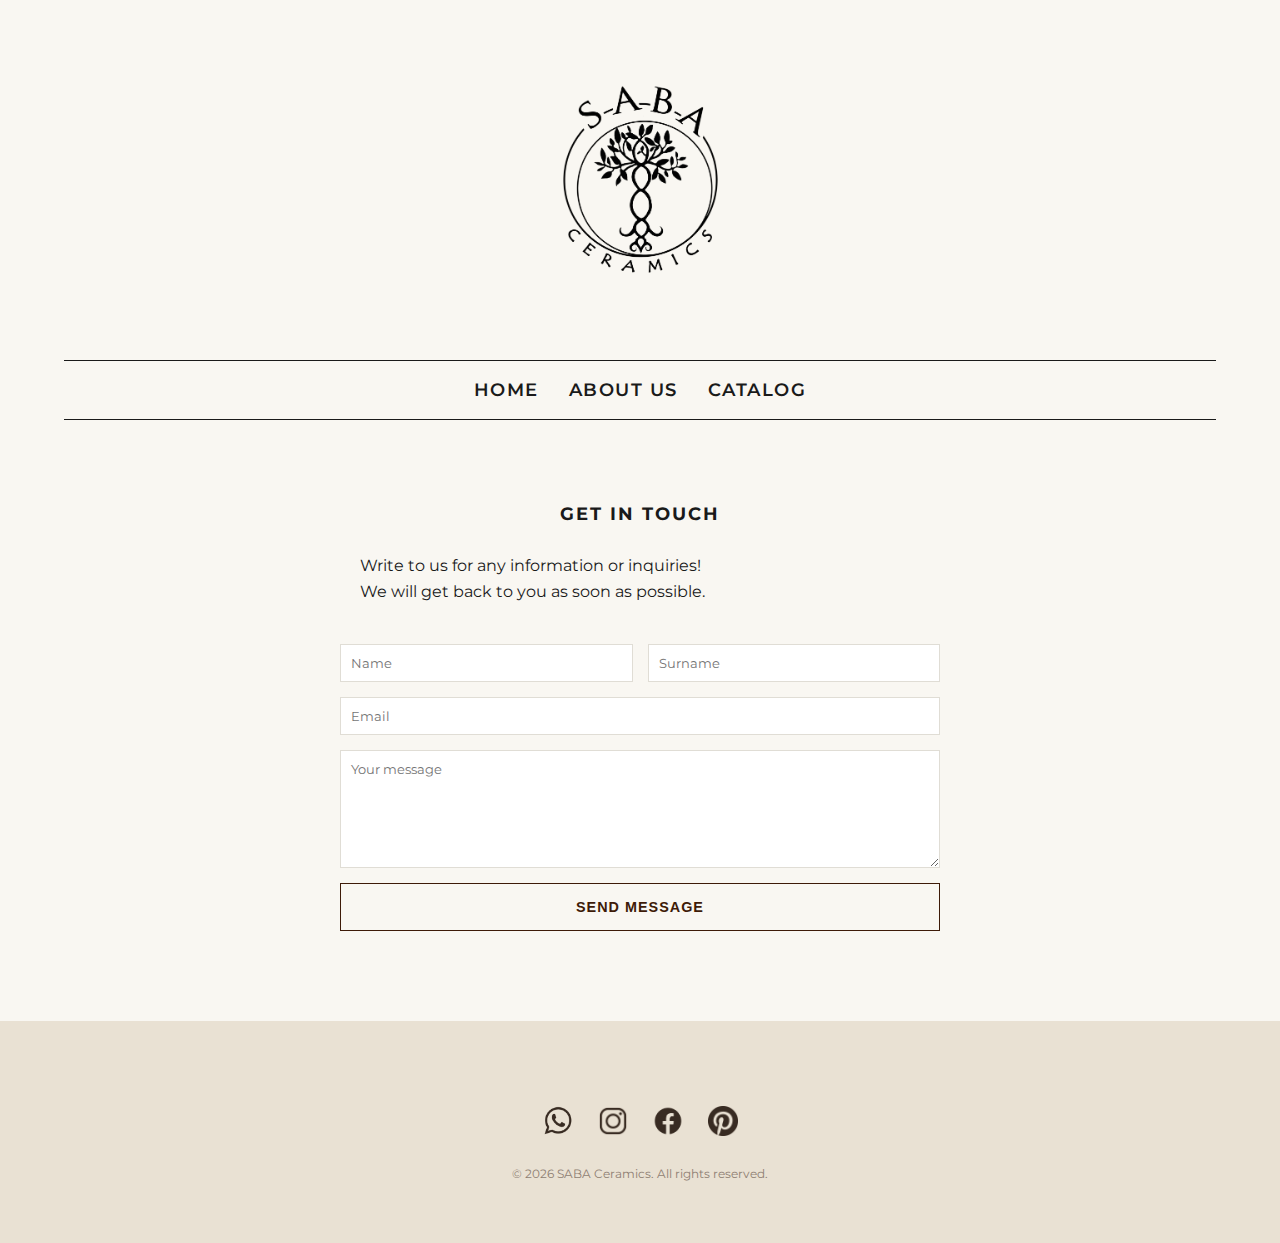
<file: contact.html>
<!DOCTYPE html>
<html lang="en">
<head>
  <meta charset="UTF-8">
  <meta name="viewport" content="width=device-width, initial-scale=1.0">
  <title>Contact Us | Saba Ceramics</title>
  <link rel="stylesheet" href="style.css">
</head>
<body>
<header class="header">
  <a href="index.html"> <img src="images/logo.png" alt="Saba Ceramics Logo" class="logo"></a>
</header>
<nav class="sticky-nav">
  <a href="index.html">Home</a>
  <a href="index.html#about">About Us</a>
  <a href="catalog.html">Catalog</a>
</nav>
<main class="hero">
  <div class="hero-text">
    <h2 class="section-title no-upper">Get In Touch</h2>
    
    <div style="text-align: left; margin: 20px auto 40px auto; max-width: 600px; padding: 0 20px; line-height: 1.6;">
      Write to us for any information or inquiries!<br>
      We will get back to you as soon as possible.
    </div>
      <form action="https://formspree.io/f/xrebqzaq" method="POST"
      style="max-width: 600px; margin: 30px auto 0 auto; display: flex; flex-direction: column; gap: 15px;">
          <div class="contact-form-row" style="display: flex; gap: 15px;"> 
              <input type="text" name="name" placeholder="Name" autocomplete="given-name" required 
               style="flex: 1; padding: 10px; border: 1px solid #e0ddd5; font-family: inherit;">
              <input type="text" name="surname" placeholder="Surname" autocomplete="family-name" required 
               style="flex: 1; padding: 10px; border: 1px solid #e0ddd5; font-family: inherit;">
          </div>
              <input type="email" name="email" placeholder="Email" autocomplete="email" required
              style="padding: 10px; border: 1px solid #e0ddd5; font-family: inherit;">
              <textarea name="message" placeholder="Your message" rows="6" required
              style="padding: 10px; border: 1px solid #e0ddd5; font-family: inherit;"></textarea>
              <button type="submit" class="contact-btn">Send Message</button>
        </form>
  </div>
</main>
  
<footer id="contacts">
  <div class="social-links">
    <a href="https://wa.me/393294020926" target="_blank"><img src="images/whatsapp.png" alt="WhatsApp"></a>
    <a href="https://ig.me/m/saba.ceramics" target="_blank"><img src="images/instagram.png" alt="Instagram"></a>
    <a href="https://www.facebook.com/profile.php?id=61570442885429" target="_blank"><img src="images/facebook.png" alt="Facebook"></a>
    <a href="https://in.pinterest.com/sabaceramics/" target="_blank"><img src="images/pinterest.png" alt="Pinterest"></a>
  </div>
  <p class="copyright">© <span id="year"></span> SABA Ceramics. All rights reserved.</p>
  <script>document.getElementById("year").textContent = new Date().getFullYear();</script>
</footer>
  
</main>
</body>

</html>
</file>
<file: style.css>
@import url('https://fonts.googleapis.com/css2?family=Montserrat:wght@400;500;700&family=Playfair+Display:ital,wght@0,400;0,500;1,400;1,500&family=Cormorant+Garamond:wght@400;500;600;700&display=swap');



/* --- 1. SETTAGGI GLOBALI --- */
html { scroll-behavior: smooth; }
* { margin: 0; padding: 0; box-sizing: border-box; }
body { 
    font-family: 'Montserrat', 'Segoe UI', Tahoma, Geneva, Verdana, sans-serif; 
    line-height: 1.6; 
    color: #1a1a1a; 
    background-color: #f9f7f2; 
}


/* --- 2. HEADER E NAVIGAZIONE --- */
.header { padding: 60px 5% 30px 5%; display: flex; flex-direction: column; align-items: center; }
.logo { height: 240px; width: auto; margin-bottom: 30px; display: block; border: none; }
.header a { display: block; } 

nav { 
  border-top: 1px solid #1a1a1a; 
  border-bottom: 1px solid #1a1a1a; 
  padding: 15px 0; 
  width: 90%;         
  max-width: 1200px;  
  margin: 0 auto; 
  display: flex; 
  justify-content: center; 
  gap: 30px;
  background-color: #f9f7f2; 
  position: sticky; 
  top: 0; 
  z-index: 10000; 

}

nav a { text-decoration: none; color: #1a1a1a; text-transform: uppercase; letter-spacing: 1.5px; font-size: 0.85rem; font-weight: 600; transition: 0.4s ease; }
nav a:hover, nav a.active { color: #3e1b08; transform: scale(1.1); }

/* --- 3. HERO --- */

.hero { 
    padding: 40px 10%; 
    max-width: 1200px; 
    margin: 0 auto; 
}

.hero-img { 
    width: 100%; 
    max-height: 450px; 
    object-fit: cover; 
    border: 1px solid #e0ddd5; 
    margin-bottom: 35px; 
}

.hero-text h1 {
    font-family: 'Cormorant Garamond', serif;
    font-weight: 600;       
    font-size: 3rem;        
    line-height: 1.2;        
    text-align: center;
    color: #3e1b08;        
    margin-bottom: 30px;
}

/* --- 4. ABOUT US --- */

.section-title { text-align: center; text-transform: uppercase; letter-spacing: 2px; margin: 40px 0 25px 0; font-weight: bold; font-size: 1.1rem; }
.about-box { display: flex; align-items: center; gap: 25px; background: white; padding: 25px; margin-bottom: 20px; border: 1px solid #e0ddd5; border-radius: 4px; }
.about-thumb { width: 110px; height: 110px; border-radius: 50%; object-fit: cover; flex-shrink: 0; }
.about-info h3 { text-transform: uppercase; margin-bottom: 8px; font-size: 1rem; }

/* --- 5. CATALOGO (Aggiornato per 4 colonne) --- */

.catalog-filters { display: flex; justify-content: center; gap: 12px; margin-bottom: 35px; flex-wrap: wrap; }
.filter-btn { background-color: #f9f7f2; color: #3e1b08; border: none; padding: 8px 18px; text-transform: uppercase; font-size: 0.75rem; font-weight: 600; cursor: pointer; transition: 0.4s ease; }
.filter-btn:hover, .filter-btn.active { background-color: #3e1b08; color: #f9f7f2; transform: scale(1.1); }
.product-grid { 
    display: grid; 
    grid-template-columns: repeat(auto-fill, minmax(220px, 1fr)); 
    gap: 20px; 
}

.product-card { background: white; padding: 10px; border: 1px solid #e0ddd5; transition: transform 0.3s ease; overflow: hidden; display: block; text-decoration: none; }
.product-card:hover { transform: scale(1.05); }

/* MODIFICA: Foto del catalogo più piccole */

.product-card img { 
    width: 100%; 
    height: 250px; /* Ridotto da 350px */
    object-fit: cover; 
    display: block; 
}

/* --- NUOVO: PAGINAZIONE --- */

.pagination-container {
    display: flex;
    justify-content: center;
    gap: 15px;
    margin-top: 40px;
}

.page-btn {
    background-color: white;
    border: 1px solid #3e1b08;
    color: #3e1b08;
    padding: 10px 20px;
    cursor: pointer;
    font-family: inherit;
    text-transform: uppercase;
    font-weight: 600;
    transition: 0.3s;
}

.page-btn:hover {
    background-color: #3e1b08;
    color: white;
}

.page-btn:disabled {
    opacity: 0.5;
    cursor: not-allowed;
    border-color: #ccc;
    color: #ccc;
}

.page-btn:disabled:hover {
    background-color: white;
    color: #ccc;
}


/* --- 6. PAGINA PRODOTTO (Layout 1/3 - 2/3) --- */

.product-container { display: flex; gap: 40px; padding: 40px 5%; max-width: 1400px; margin: 0 auto; align-items: flex-start; }
.product-media { flex: 1; min-width: 300px; display: flex; flex-direction: column; gap: 15px; max-width: 550px; }
.slider-wrapper { position: relative; width: 100%; border: 1px solid #e0ddd5; background: #fff; cursor: zoom-in; height: 500px; display: flex; align-items: center; justify-content: center; overflow: hidden; }
#js-main-photo { max-width: 100%; max-height: 100%; width: auto; height: auto; object-fit: contain; display: block; }
.slider-arrow { position: absolute; top: 50%; transform: translateY(-50%); background: rgba(255,255,255,0.7); border: none; padding: 15px 10px; cursor: pointer; z-index: 10; font-size: 20px; transition: 0.3s; }
.slider-arrow:hover { background: #3e1b08; color: white; }
.prev { left: 0; } .next { right: 0; }
.thumbnail-container { display: flex; gap: 8px; overflow-x: auto; padding: 5px 0; scrollbar-width: thin; }
.thumb { width: 65px; height: 65px; object-fit: cover; border: 1px solid #e0ddd5; cursor: pointer; flex-shrink: 0; transition: 0.3s; }
.thumb.active { border: 2px solid #3e1b08; }
.product-info-text { flex: 1.5; position: sticky; top: 100px; }
.product-description { white-space: pre-wrap; color: #4a4540; line-height: 1.6; margin-bottom: 40px; }
.contact-btn-wrapper { margin-top: 20px; }
.contact-btn { display: inline-block; background-color: #f9f7f2; color: #3e1b08; border: 1px solid #3e1b08; padding: 15px 35px; text-transform: uppercase; font-weight: 600; font-size: 0.9rem; letter-spacing: 1px; text-decoration: none; transition: 0.4s ease; }
.contact-btn:hover { background-color: #3e1b08; color: #f9f7f2; transform: scale(1.05); }

/* --- LIGHTBOX --- */

.lightbox { display: none; position: fixed; z-index: 99999; left: 0; top: 0; width: 100%; height: 100%; background-color: rgba(0,0,0,0.9); justify-content: center; align-items: center; }
.lightbox-content { max-width: 90%; max-height: 90%; object-fit: contain; }
.close-lightbox { position: absolute; top: 20px; right: 35px; color: #f1f1f1; font-size: 40px; font-weight: bold; cursor: pointer; }

/* --- 7. FOOTER --- */

#contacts { padding: 60px 5%; text-align: center; background-color: #e9e1d3; border-top: 1px solid #000; margin-top: 50px; }
.social-links { display: flex; justify-content: center; gap: 25px; margin-top: 25px; }
.social-links img { width: 30px; transition: 0.4s; }
.social-links a:hover img { transform: scale(1.3); }

/* --- INTRODUZIONE CATALOGO --- */

.catalog-intro {
    text-align: center;
    max-width: 800px;
    margin: 20px auto 40px auto;
    line-height: 1.6;               
    color: #3e1b08;
    font-size: 1.25rem; 
    padding: 0 15px;
    font-family: 'Montserrat', sans-serif !important;
    font-style: normal;             
    font-weight: 500;               
    width: 100%;
    display: block;
}

.catalog-intro p {
    margin-bottom: 8px;
}

/* --- MODIFICHE RICHIESTE --- */
/* 1 & 5. Copyright piccolo/chiaro e Rimozione linea nera footer */

#contacts { 
    padding: 60px 5%; 
    text-align: center; 
    background-color: #e9e1d3; 
    border-top: none; /* Linea eliminata */
    margin-top: 50px; 
}

.copyright { 
    font-size: 0.75rem; 
    color: #8e7e72; 
    margin-top: 20px; 
}



/* 3. Font libera e Serif nel catalogo */

.intro-serif {
    font-family: 'Playfair Display', serif;
    font-style: normal;
    font-size: 1.1rem;
    color: #3e1b08;
}



/* 7. Navigazione più grande */

nav a { 
    text-decoration: none; 
    color: #1a1a1a; 
    text-transform: uppercase; 
    letter-spacing: 1.5px; 
    font-size: 1.1rem; /* Aumentato da 0.85rem */
    font-weight: 600; 
    transition: 0.4s ease; 
}



/* 6. Slider Automatico e Manuale */

.auto-slider {
    width: 100%;
    overflow: hidden; /* Nascondiamo la barra per il drag fluido */
    background: #f9f7f2;
    padding: 30px 0;
    cursor: grab; /* Indica che è trascinabile */
    user-select: none; /* Impedisce selezioni fastidiose durante il drag */
}

.auto-slider:active {
    cursor: grabbing;
}

.auto-slider::-webkit-scrollbar { display: none; }

.slider-track {
    display: flex;
    gap: 15px;
    width: max-content;
    /* L'animazione 'scroll' viene gestita dal nuovo script per non confliggere col drag */
}

.slider-track img {
    height: 600px;
    width: auto;
    border: 1px solid #e0ddd5;
    pointer-events: none; /* FONDAMENTALE per permettere il drag su GitHub senza blocchi */
    -webkit-user-drag: none;
}

@keyframes scroll {
    0% { transform: translateX(0); }
    100% { transform: translateX(-50%); }
}

/* --- OTTIMIZZAZIONE MOBILE --- */
@media (max-width: 768px) {
    /* Logo e Header */
    .logo { height: 150px; } /* Ridotto da 240px per non occupare tutto lo schermo */
    .header { padding: 30px 5% 20px 5%; }

    /* Navigazione */
    nav { 
        gap: 15px; 
        width: 95%; 
        padding: 10px 0;
    }
    nav a { 
        font-size: 0.9rem; /* Ridotto leggermente per evitare che vadano a capo */
        letter-spacing: 1px;
    }

    /* Titoli Hero (H1 e Catalogo/Contatti) */
    .hero-text h1, 
    .hero-text .section-title { 
        font-size: 2.2rem !important; /* Molto più leggibile su smartphone */
        line-height: 1.1;
    }

    /* Hero Image */
    .hero { padding: 20px 5%; }
    .hero-img { max-height: 300px; }

    /* About Us (Layout verticale su mobile) */
    .about-box { 
        flex-direction: column; 
        text-align: center; 
        padding: 20px;
    }
    .about-thumb { width: 90px; height: 90px; }

    /* Catalogo (2 colonne stabili su mobile) */
    .product-grid {
        grid-template-columns: repeat(2, 1fr); 
        gap: 10px;
    }
    .product-card img { height: 180px; } /* Foto più proporzionate */

    /* Pagina Prodotto */
    .product-container { 
        flex-direction: column; 
        padding: 20px 5%;
    }
    .slider-wrapper { height: 350px; }
    .product-info-text { position: static; width: 100%; }
    .product-media { max-width: 100%; min-width: 100%; }
}
</file>
